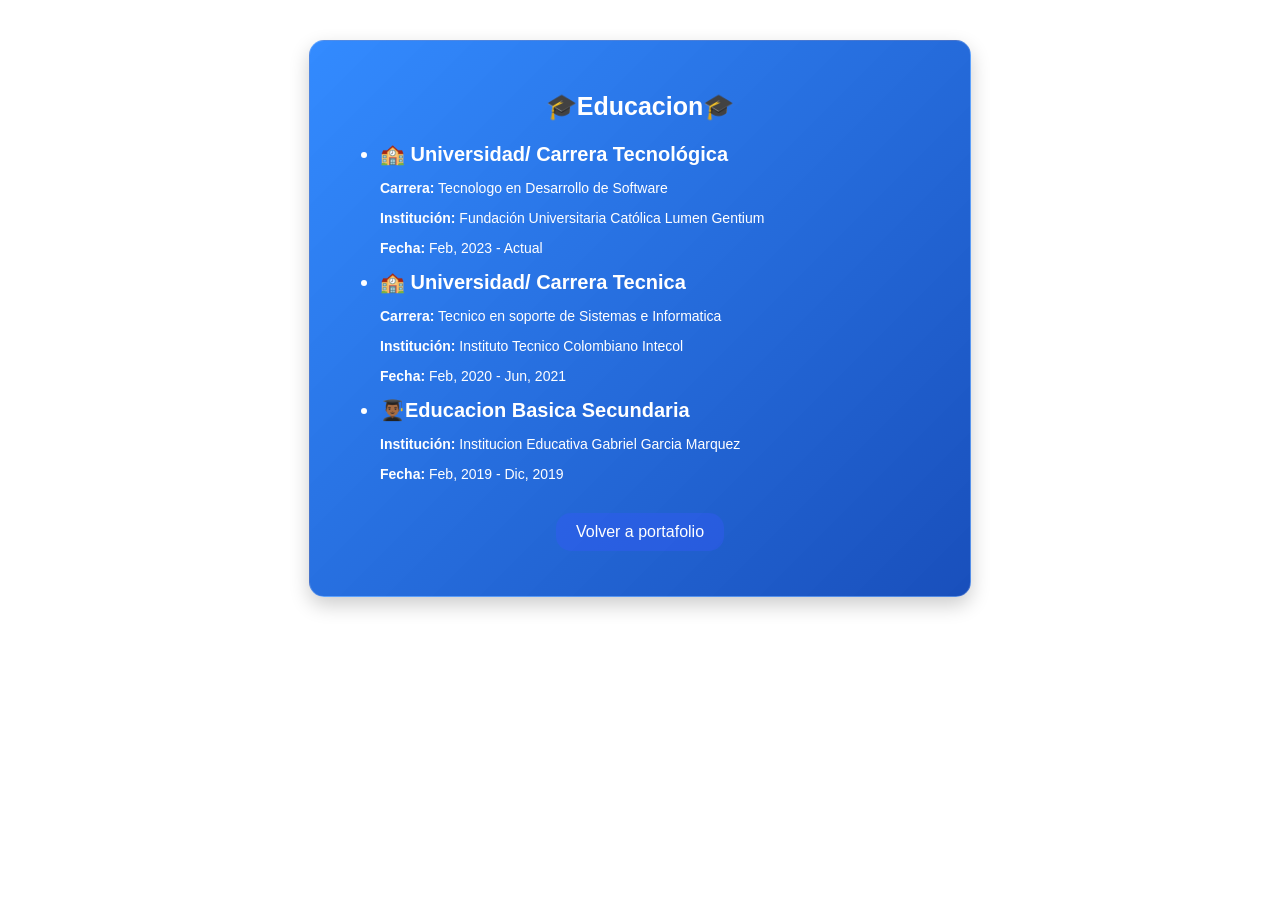
<file: education.html>
<!DOCTYPE html>
<html lang="en">
<head>
    <meta charset="UTF-8">
    <link rel="stylesheet" href="./styles.css">
    <title>Educacion</title>
</head>
<body>

    <div class="card">
        <h2>🎓Educacion🎓</h2>

        <ul>
            <li>🏫 Universidad/ Carrera Tecnológica</li>
                <p><strong> Carrera:</strong> Tecnologo en Desarrollo de Software</p>
                <p><strong> Institución:</strong> Fundación Universitaria Católica Lumen Gentium</p>
                <p><strong> Fecha:</strong>  Feb, 2023 - Actual</p>

            <li>🏫 Universidad/ Carrera Tecnica</li>
                <p><strong> Carrera:</strong> Tecnico en soporte de Sistemas e Informatica</p>
                <p><strong> Institución:</strong> Instituto Tecnico Colombiano Intecol</p>
                <p><strong> Fecha:</strong> Feb, 2020 - Jun, 2021</p>

            <li>👨🏾‍🎓Educacion Basica Secundaria</li>
                <p><strong> Institución:</strong> Institucion Educativa Gabriel Garcia Marquez</p>
                <p><strong> Fecha:</strong> Feb, 2019 - Dic, 2019</p>
        </ul>

        <a href="./index.html" class="link-card">Volver a portafolio</a>
    </div>
    
</body>
</html>
</file>
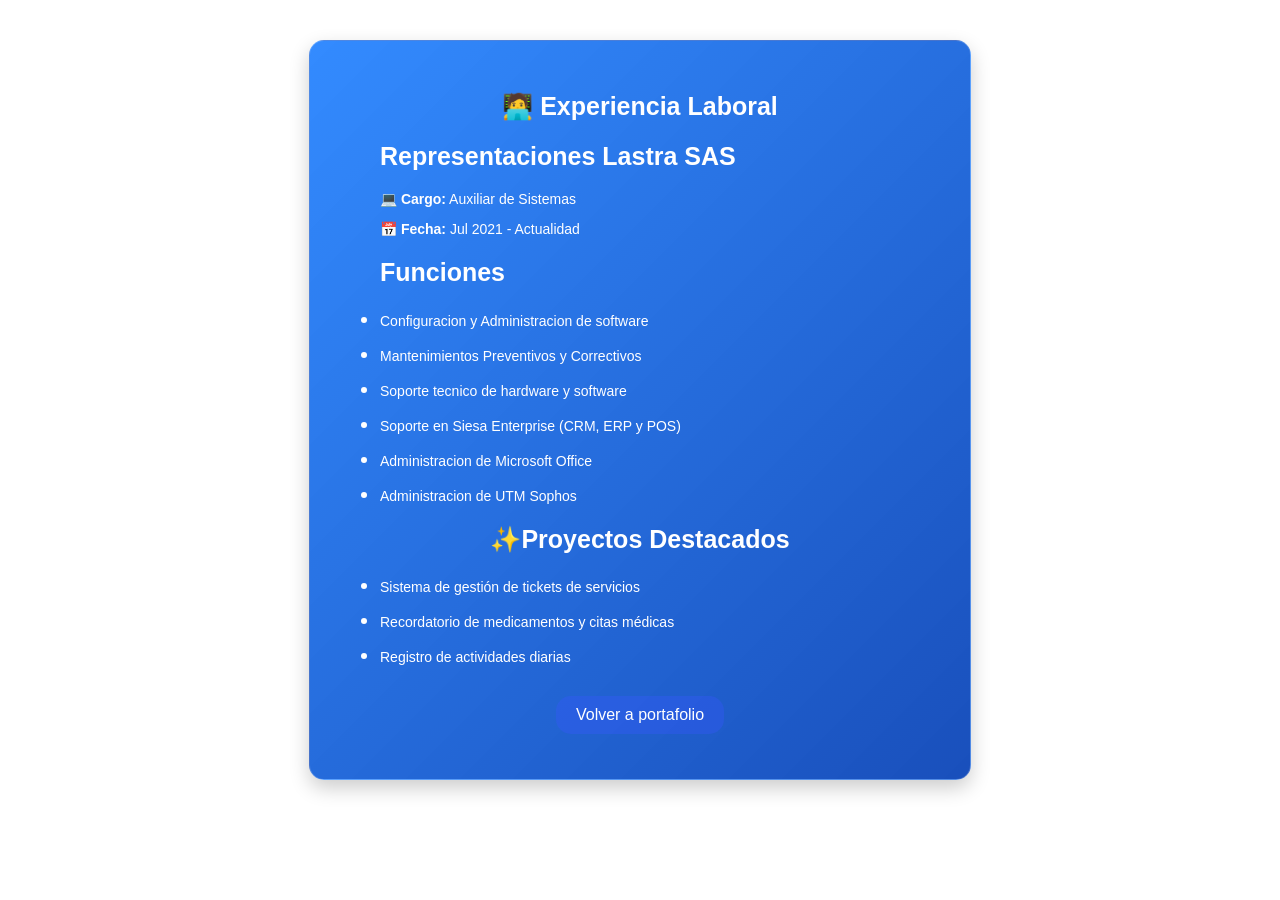
<file: experience.html>
<!DOCTYPE html>
<html lang="en">
<head>
    <meta charset="UTF-8">
    <link rel="stylesheet" href="./styles.css">
    <title>Experiencia</title>
</head>
<body>
    <div class="card">
        <h2>🧑‍💻 Experiencia Laboral</h2>
        <ul>
            <h2>Representaciones Lastra SAS</h2>
            <p><strong>💻 Cargo:</strong> Auxiliar de Sistemas </p>
            <p><strong>📅 Fecha:</strong> Jul 2021 - Actualidad </p>
        <h2>Funciones</h2>
       
        <div class="card2">
            <li><p>Configuracion y Administracion de software</p></li>
            <li><p>Mantenimientos Preventivos y Correctivos</p></li>
            <li><p>Soporte tecnico de hardware y software</p></li> 
            <li><p>Soporte en Siesa Enterprise (CRM, ERP y POS)</p></li>
            <li><p>Administracion de Microsoft Office</p></li>
            <li><p>Administracion de UTM Sophos</p></li>  
        </div>

        </ul>
        <h2>✨Proyectos Destacados</h2>
        <ul>
        
            <div class="card3">
            <li><p>Sistema de gestión de tickets de servicios</p></li>
            <li><p>Recordatorio de medicamentos y citas médicas</p></li>
            <li><p>Registro de actividades diarias</p></li>
        </div>

        </ul>

        <a href="./index.html" class="link-card">Volver a portafolio</a>
    
</body>
</html>
</file>
<file: styles.css>
.card {
    max-width: 600px;
    margin: 40px auto;
    background: linear-gradient(135deg, rgba(0,110,255,0.8), rgba(0,60,180,0.9));
    padding: 30px;
    border-radius: 15px;
    text-align: center;
    box-shadow: 0 8px 20px rgba(0, 0, 0, 0.2);
    color: #fff;
    font-family: 'Segoe UI', Tahoma, Geneva, Verdana, sans-serif;
    backdrop-filter: blur(5px);
    border: 1px solid rgba(255,255,255,0.2);
    transition: transform 0.3s ease, box-shadow 0.3s ease;
}

.card:hover {
    transform: translateY(-5px);
    box-shadow: 0 12px 25px rgba(0, 0, 0, 0.3);
}

.avatar-container{ 
    margin-bottom: 20px;

}

.avatar{
    width: 160px;
    height: 160px;
    border-radius: 50%;
    object-fit: cover;
}

.description{
    margin-bottom: 15px;
    color: white;
    font-family:'Segoe UI', Tahoma, Geneva, Verdana, sans-serif;
}

.contact{
    margin-bottom: 15px;
    font-weight: bold;
    color: white;
    font-family:'Segoe UI', Tahoma, Geneva, Verdana, sans-serif;
}

.links a {
    margin-bottom:0 15px;
    text-decoration: none;
    color:rgb(255, 255, 255) ;
    font-weight: bold;
    font-family:'Segoe UI', Tahoma, Geneva, Verdana, sans-serif;
}

.links a:hover {
    background-color: rgb(39, 82, 221); 
    transform: translateX(10px);
}


.link-card{
    display: inline-block;
    margin: 15px;
    padding: 10px 20px;
    background:rgba(57, 87, 255, 0.336);
    color: white;
    border-radius: 15px;
    text-decoration: none;
}

.contact a{
    margin-bottom:0 15px;
    text-decoration: none;
    color:rgb(255, 255, 255) ;
    font-weight: bold;
    font-family:'Segoe UI', Tahoma, Geneva, Verdana, sans-serif;
}

.card h2{
    color: white;
    font-weight: bold;
    font-size: 25px;
}

.card ul{
    text-align: left;
    margin-top: 10px;
    color: white;
}

.card li{
    margin-bottom: 8px;
    color: white;
    font-weight: bold;
    font-size: 20px;
}

.card p{
    font-size: 14px;
}

.card2 p{
    font-size: 14px;
}

.card2 li {
    margin-bottom: 8px;
    color: white;
    font-size: 20px;
    font-weight: normal;
}

.card3 p{
    font-size: 14px;
}

.card3 li {
    margin-bottom: 8px;
    color: white;
    font-size: 20px;
    font-weight: normal;
}
</file>
